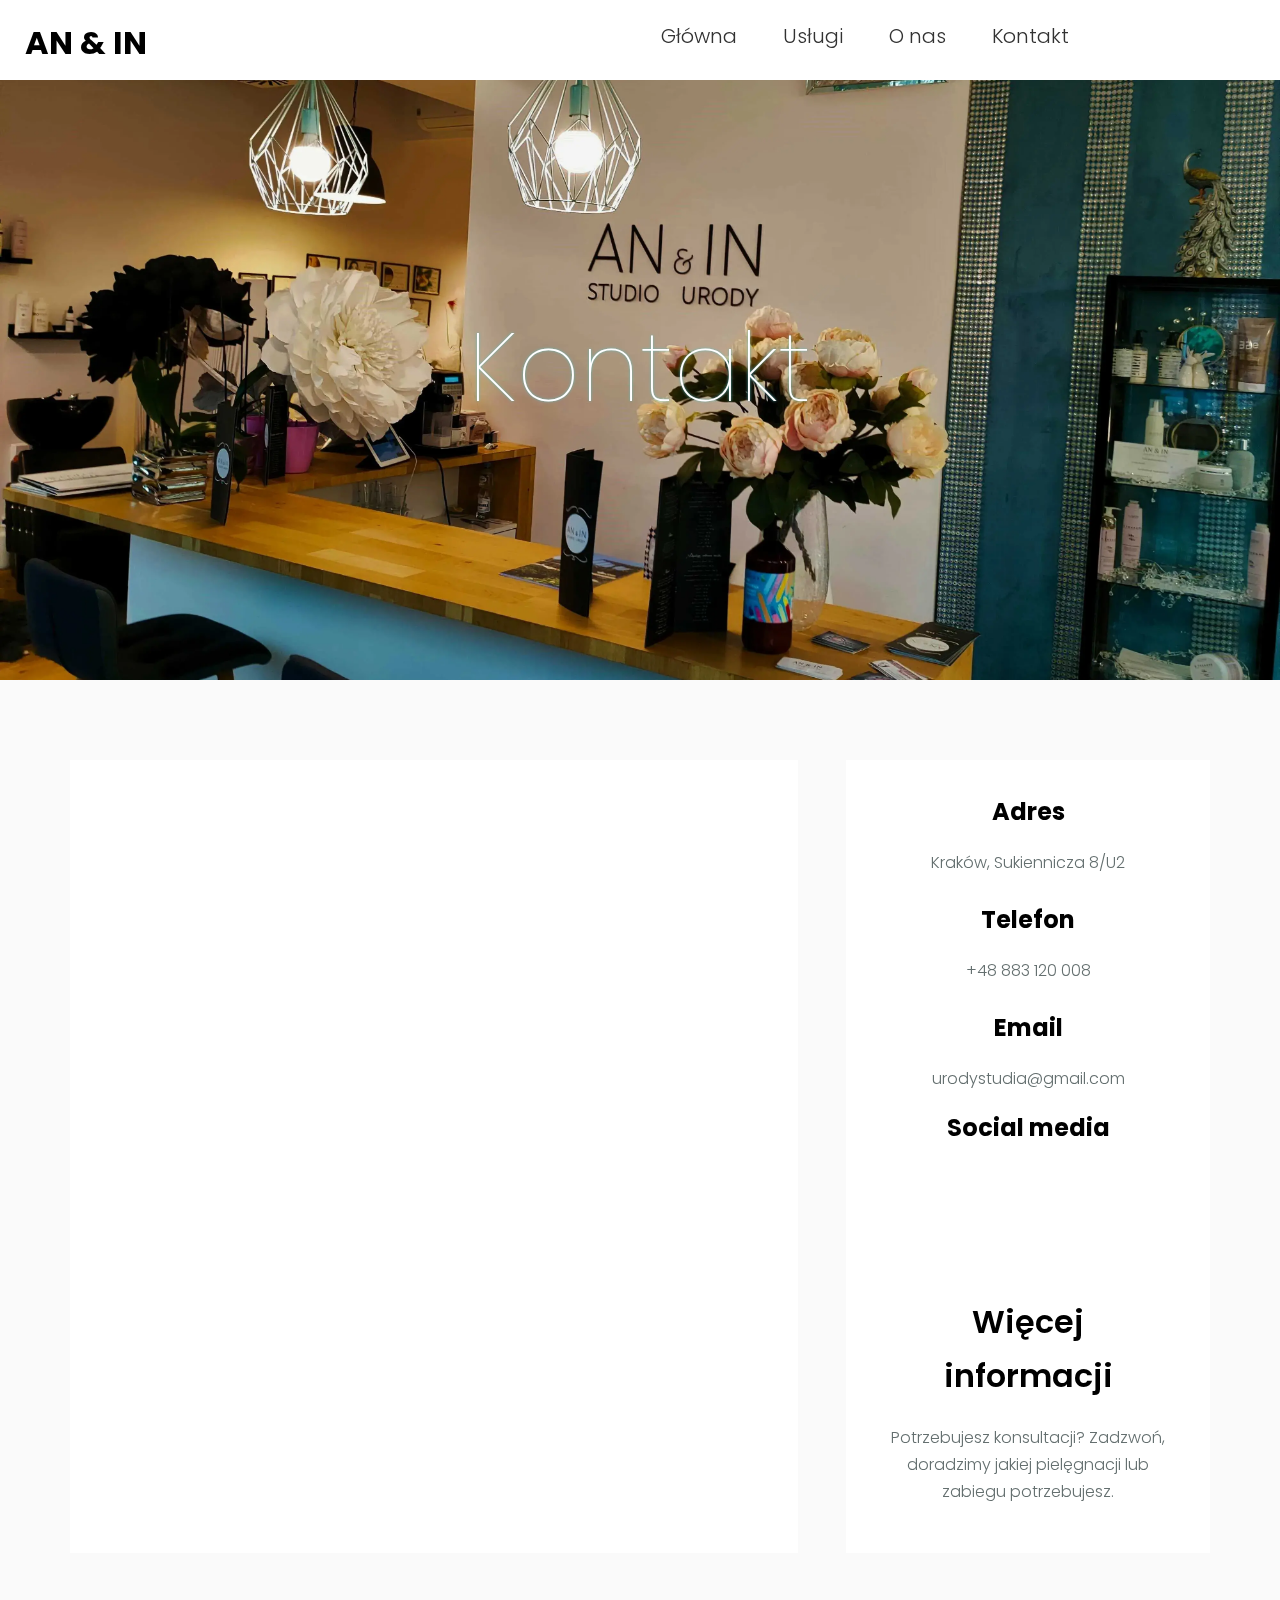
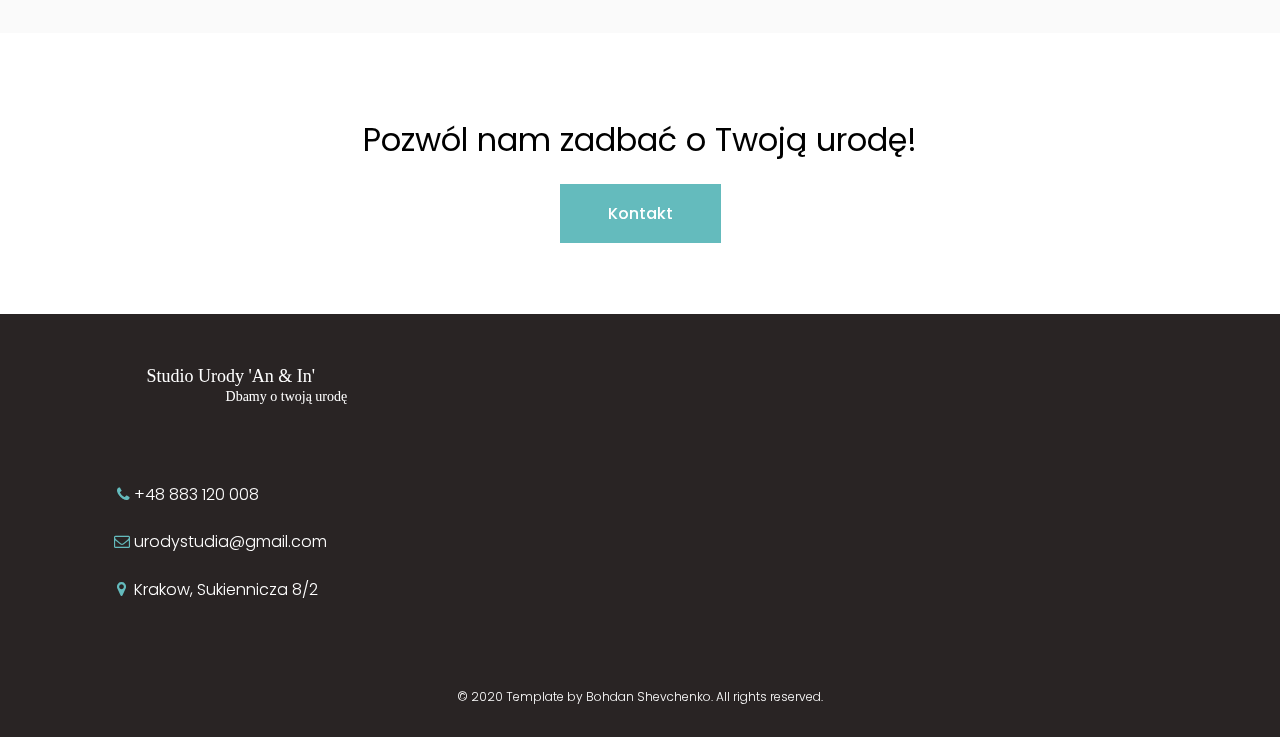
<file: kontakt.html>
<!DOCTYPE html>
<html dir="ltr" lang="pl">

<head>
    <meta charset="utf-8">
    <link rel="preconnect" href="https://fonts.gstatic.com">
    <link rel="icon" href="./favicon.ico" type="image/x-icon">
    <meta content="width=device-width, initial-scale=1" name="viewport">
    <meta name="description"
          content="Studio Urody An & In Wykonujemy: masaż, depilację, zabiegi kosmetologiczne, manicure & pedicure, koloryzację włosów, hennę, regulację brwi i zagęszczanie rzęs, tatuaże i makijaż permanentny!">
    <link href="https://fonts.googleapis.com/css2?family=Poppins:wght@300;600;700&display=swap" rel="stylesheet">
    <link href="css/normalize.css" rel="stylesheet">
    <link href="css/slick.css" rel="stylesheet">
    <link href="css/fonts.css" rel="stylesheet">
    <link href="css/style.css" rel="stylesheet">
    <link href="css/media.css" rel="stylesheet">
    <title>Studio Urody An & In, Strona kontakt</title>
    <!-- добавить картинку -->
</head>

<body>
<h1>Studio Urody dla całej rodziny </h1>
<header class="header _anim-items _anim-no-hide">
    <div class="header__top">

        <!--   Начало NavBar    -->
        <div class="header__content">
            <div class="container header__container">
                <div class="header__content-inner">

                    <div>
                        <h4 class="header__logo">AN & IN</h4>
                    </div>

                    <nav class="menu">
                        <div class="header__btn__menu">
                            <span class="icon-bars"></span>
                        </div>
                        <ul class="header__menu">
                            <li><a href="index.html">Główna</a></li>
                            <li><a href="services.html">Usługi</a></li>
                            <li><a href="about.html">O nas</a></li>
                            <li><a href="kontakt.html">Kontakt</a></li>
                        </ul>

                    </nav>

                    <!--<div>
                        <ul>
                            <li><a href="#"></a></li>
                            <li><a href="#"></a></li>
                        </ul>
                    </div>-->
                </div>
            </div>
        </div>
    </div>
</header>
<nav class="pages__slider parallax-window" data-image-src="./img/hero_bg_23.webp"
     data-parallax="scroll">
    <div class="pages__slider__item" id="slider__inner">
        <div class="pages__slider__item-content">
            <div class="pages__slider__title _anim-items _anim-no-hide">
                Kontakt
            </div>
        </div>
    </div>

</nav>
<section class="kontakt">
    <div class="container">
        <div class="kontakt__wrapper">

            <div class="kontakt__map">
                <iframe  class="big__map" src="https://www.google.com/maps/embed?pb=!1m18!1m12!1m3!1d2561.875250592258!2d19.936098451717616!3d50.05116817932122!2m3!1f0!2f0!3f0!3m2!1i1024!2i768!4f13.1!3m3!1m2!1s0x47165bd9036c2793%3A0x9329a8727f040c6c!2sStudio%20Urody%20%22An%20%26%20In%22!5e0!3m2!1spl!2spl!4v1600372716370!5m2!1spl!2spl"
                        width="635" height="669" style="border:0;" allowfullscreen="" aria-hidden="false"
                        tabindex="0"></iframe>
            </div>


            <div class="kontakt__information">
                <div class="kontakt__adress">
                    <p class="kontakt__main">Adres</p>
                    <p class="mb-4"> Kraków, Sukiennicza 8/U2</p>
                    <p class="kontakt__main">Telefon</p>
                    <p class="mb-4">+48 883 120 008</p>
                    <p class="kontakt__main">Email</p>
                    <p>urodystudia@gmail.com</p>
                    <p class="kontakt__main">Social media</p>
                    <p><div class="social _anim-items _anim-no-hide">
                    <div class="facebookKontakt">
                        <a href="https://www.facebook.com/AnInStudioUrody"><img alt="facebook link" src="./img/facebook.svg"></a>
                    </div>
                    <div class="instagramKontakt">
                        <a href="https://www.instagram.com/studio_urody_an_in/"><img alt="instagram link" src="./img/instagram.svg"></a>
                    </div>
                </div></p>

                </div>
                <div class="kontakt__short__inform">
                    <h3>Więcej informacji</h3>
                    <p>Potrzebujesz konsultacji? Zadzwoń, doradzimy jakiej pielęgnacji lub zabiegu potrzebujesz.</p>
                </div>
            </div>
        </div>
    </div>
</section>
<section class="salon__tour">
    <div class="container">
        <div class="salon__tour__wrapper">
            <h2 class="salon__tour__H2">Pozwól nam zadbać o Twoją urodę!</h2>
            <p>
                <a class="salon__tour__a" href="kontakt.html">Kontakt</a>
            </p>
        </div>
    </div>
</section>

<footer class="footer">
    <div class="footer__content">
        <div class="footer__info">
            <div class="container">
                <div class="footer__title">
                    Studio Urody 'An & In'
                </div>
                <div class="footer__text">
                    Dbamy o twoją urodę
                </div>
                <div class="footer__num">
                    <a class="footer__number" href="tel:+48730788035">+48 883 120 008</a>
                </div>
                <div class="footer__email">
                    <a class="footer__mail" href="#">urodystudia@gmail.com</a>
                </div>
                <div class="footer__adres">
                    Krakow, Sukiennicza 8/2
                </div>
            </div>
        </div>
        <div class="footer__map">
            <iframe allowfullscreen=""
                    aria-hidden="false" class="map"
                    src="https://www.google.com/maps/embed?pb=!1m18!1m12!1m3!1d2561.875250592258!2d19.936098451717616!3d50.05116817932122!2m3!1f0!2f0!3f0!3m2!1i1024!2i768!4f13.1!3m3!1m2!1s0x47165bd9036c2793%3A0x9329a8727f040c6c!2sStudio%20Urody%20%22An%20%26%20In%22!5e0!3m2!1spl!2spl!4v1600372716370!5m2!1spl!2spl"
                    style="border:0;"
                    tabindex="0"></iframe>
        </div>
    </div>
    <div class="footer__copyr">
        <div class="container">
            <p class="copyr">© 2020 Template by <a href="https://www.linkedin.com/in/bohdan-shevchenko-748b371b4/" title="web developer">Bohdan Shevchenko</a>. All rights reserved.</p>
        </div>
    </div>
</footer>
<script src="https://ajax.googleapis.com/ajax/libs/jquery/3.5.1/jquery.min.js"></script>
<script src="js/slick.min.js"></script>
<script src="js/main.js"></script>
<script src="js/wow.min.js"></script>
<script src="js/parallax.min.js"></script>


</body>
</file>
<file: css/fonts.css>
@font-face {
  font-family: 'icomoon';
  src:  url('../fonts/icomoon.eot?qsqmpv');
  src:  url('../fonts/icomoon.eot?qsqmpv#iefix') format('embedded-opentype'),
    url('../fonts/icomoon.ttf?qsqmpv') format('truetype'),
    url('../fonts/icomoon.woff?qsqmpv') format('woff'),
    url('../fonts/icomoon.svg?qsqmpv#icomoon') format('svg');
  font-weight: normal;
  font-style: normal;
  font-display: block;
}

[class^="icon-"], [class*=" icon-"] {
  /* use !important to prevent issues with browser extensions that change fonts */
  font-family: 'icomoon' !important;
  speak: never;
  font-style: normal;
  font-weight: normal;
  font-variant: normal;
  text-transform: none;
  line-height: 1;

  /* Better Font Rendering =========== */
  -webkit-font-smoothing: antialiased;
  -moz-osx-font-smoothing: grayscale;
}

.icon-envelope-o:before {
  content: "\f003";
}
.icon-check:before {
  content: "\f00c";
}
.icon-map-marker:before {
  content: "\f041";
}
.icon-phone:before {
  content: "\f095";
}
.icon-briefcase:before {
  content: "\f0b1";
}
.icon-bars:before {
  content: "\f0c9";
}
.icon-navicon:before {
  content: "\f0c9";
}
.icon-reorder:before {
  content: "\f0c9";
}
.icon-angle-left:before {
  content: "\f104";
}
.icon-angle-right:before {
  content: "\f105";
}
.icon-quote-right:before {
  content: "\f10e";
}
</file>
<file: css/style.css>
* {
  -webkit-box-sizing: border-box;
  box-sizing: border-box;
  text-decoration: none;
  outline: none;
}
html {
  height: 100%;
}
a {
  display: inline-block;
  color: #fff;
}
@keyframes jump {
  0% {}
  50%{
    border-bottom: #64bbbd 1px solid;
  }
  100% {
    border-bottom: #64bbbd 1px solid;
  }
}
a:focus,
button:focus{
  animation: jump 1s linear;
}
body {
  font-family: 'Poppins', sans-serif;
  overflow-x: hidden;
  line-height: 1.7;
  color: #646f6f;
  font-weight: 300;
  font-size: 1rem;
  background-color: white !important;
}
h1 {
  display: none;
}
p {
  margin-top: 0;
  margin-bottom: 1rem;
}
ul,
li {
  list-style: none;
  margin: 0;
  padding: 0;
}
h4 {
  color: #000000;
  cursor: default;
  font-size: 2rem;
  padding: 0.625rem;
  margin: 0.625rem;
  text-align: center;
  font-family: 'Poppins', sans-serif;
  font-weight: 700;
}
h2 {
  font-family: 'Poppins', sans-serif;
  font-size: 2rem;
  margin: 1.5rem 0;
  font-weight: 600;
}
h3 {
  color: #000000;
  cursor: default;
  font-size: 2rem;
  padding: 0.625rem;
  margin: 0.625rem;
  text-align: center;
  font-family: 'Poppins', sans-serif;
  font-weight: 600;
}
.header {
  -webkit-transform: translate(0, -80%);
  -ms-transform: translate(0, -80%);
  transform: translate(0, -80%);
  opacity: 0.5;
  -webkit-transition: all 1s ease 0s;
  -o-transition: all 1s ease 0s;
  transition: all 1s ease 0s;
  height: 5rem;
}
.header._active {
  -webkit-transform: translate(0, 0);
  -ms-transform: translate(0, 0);
  transform: translate(0, 0);
  opacity: 1;
}
.header__logo {
  padding: 0;
}
section {
  padding: 5rem 0 !important;
}
.header__contacts-inner::after {
  content: "";
  clear: both;
  display: block;
}
.container {
  max-width: 73.125rem;
  margin: 0 auto;
  padding: 0 0.9375rem;
}
.container.header__container {
  max-width: 100rem;
  margin: 0 auto;
  padding: 0 0.9375rem;
}
.header__content {
  padding: 0.375rem 0;
}
.header__content-inner {
  display: -webkit-box;
  display: -ms-flexbox;
  display: flex;
  -webkit-box-pack: justify;
  -ms-flex-pack: justify;
  justify-content: space-between;
}
.menu {
  padding-right: 11.25rem;
}
.menu li {
  display: inline;
}
.menu a {
  font-size: 1.25rem;
  color: #323232;
  line-height: 2.25rem;
  font-family: 'Poppins', sans-serif;
  padding: 0.75rem 1rem 0;
  -webkit-transition: all .3s;
  -o-transition: all .3s;
  transition: all .3s;
}
.menu a:hover {
  color: #64bbbd;
}
.menu li + li {
  padding-left: 0.625rem;
}
.header__btn__menu {
  display: none;
}
.slider {
  width: 100vw;
  height: calc(100vh - 5rem);
}
.slider__item {
  height: calc(100vh - 5rem);
}
.slider__item-content {
  text-align: center;
  padding-top: 10%;
  max-width: 46rem;
  margin: 0 auto;
}
.slider__title {
  font-size: 2.25rem;
  line-height: 2.25rem;
  color: #fff;
  font-weight: 300;
  letter-spacing: 0.0625rem;
  margin-bottom: 1.375rem;
  font-family: 'Poppins', sans-serif;
  -webkit-transition: all 1s ease 0s;
  -o-transition: all 1s ease 0s;
  transition: all 1s ease 0s;
  -webkit-transform: translate(0, 4rem);
  -ms-transform: translate(0, 4rem);
  transform: translate(0, 4rem);
  opacity: 0;
  text-shadow: 0 0 3px rgb(100, 187, 189);
}
.slider__title._active {
  opacity: 1;
  -webkit-transform: translate(0, 0);
  -ms-transform: translate(0, 0);
  transform: translate(0, 0);
}
.slider__text {
  font-size: 6rem;
  line-height: 5.625rem;
  color: #fff;
  font-family: 'Poppins', sans-serif;
  margin-bottom: 3.125rem;
  -webkit-transition: all 1.5s ease 0.5s;
  -o-transition: all 1.5s ease 0.5s;
  transition: all 1.5s ease 0.5s;
  -webkit-transform: translate(0, 30%);
  -ms-transform: translate(0, 30%);
  transform: translate(0, 30%);
  opacity: 0;
  text-shadow: 0 0 3px rgb(100, 187, 189);
}
.slider__text._active {
  opacity: 1;
  -webkit-transform: translate(0, 0);
  -ms-transform: translate(0, 0);
  transform: translate(0, 0);
}
.default__btn {
  font-size: 1.5rem;
  color: #373636;
  line-height: 1.3rem;
  padding: 0.5rem 1.875rem 0.5rem 1.5rem;
  font-weight: 500;
  border-bottom: #64bbbd 0.0625rem solid;
}
.slider__inner {
  position: relative;
}
.slick-dots {
  display: -webkit-box;
  display: -ms-flexbox;
  display: flex;
  -webkit-box-pack: center;
  -ms-flex-pack: center;
  justify-content: center;
  padding-right: 1.25rem;
}
.slick-dots li {
  display: inline-block;
  padding: 0.625rem;
  content: "1";
}
.slick-dots li button {
  font-size: 0;
  line-height: 0;
  display: block;
  width: 1.25rem;
  height: 1.25rem;
  padding: 0.3125rem;
  cursor: pointer;
  color: transparent;
  border: 0;
  outline: none;
  background: transparent;
}
.slick-dots li button:before {
  font-size: 3rem;
  line-height: 1.25rem;
  content: '•';
  opacity: .25;
  color: black;
}
.slick-dots li.slick-active button:before {
  opacity: .75;
}
.about__top {
  height: 33.125rem;
  opacity: 0;
  -webkit-transition: all 1s ease 0s;
  -o-transition: all 1s ease 0s;
  transition: all 1s ease 0s;
}
.about__top._active {
  opacity: 1;
}
.about__top__wrapper {
  display: -webkit-box;
  display: -ms-flexbox;
  display: flex;
  -ms-flex-pack: distribute;
  justify-content: space-around;
  line-height: 1;
}
span em {
  font-size: 20rem;
}
.p {
  margin-top: 0;
  margin-bottom: 1.5rem;
  font-size: 1rem;
  line-height: 1.7;
}
.bold {
  font-weight: 700;
}
.about__top__text__wrapper,
.about__top__img__wrapper,
.about__top__information__wrapper {
  width: 21.875rem;
  height: 23.125rem;
  padding: 0 0.9375rem;
  text-align: center;
  color: #4d4d4d;
  margin: 0;
}
.about__top__text__wrapper h3 {
  padding-top: 0;
  margin-top: 0;
}
.about__top__text {
  font-size: 1rem;
  line-height: 1.875rem;
  font-weight: 300;
  text-align: justify;
}
.about__top__img {
  width: 21.875rem;
  height: 23.125rem;
  background-repeat: no-repeat;
  background-size: cover;
  -webkit-transition: all 1s ease;
  -o-transition: all 1s ease;
  transition: all 1s ease;
}
.about__top__img:hover {
  -webkit-filter: brightness(80%);
  filter: brightness(80%);
}
.about__top__title {
  line-height: 1;
  font-size: 3.25rem;
  font-family: 'Poppins', sans-serif;
  font-weight: 300;
  color: #000000;
}
.about__top__title.green {
  font-size: 2.6rem;
}
.about__top__information__wrapper {
  padding: 2.5rem;
  border: #64bbbd 0.0625rem solid;
}
.green {
  color: #64bbbd;
  font-weight: 600;
}
.about__H2 {
  font-size: 2rem;
  color: #64bbbd;
  font-family: 'Poppins', sans-serif;
  font-weight: 600;
  margin-top: 0;
  margin-bottom: 3rem
}
.services {
  padding: 3.125rem 0 1.875rem;
}
.services__top {
  display: -webkit-box;
  display: -ms-flexbox;
  display: flex;
  -webkit-box-pack: justify;
  -ms-flex-pack: justify;
  justify-content: space-between;
  margin-bottom: 3.75rem;
}
.services__title-box {
  position: relative;
  margin: 0 auto;
  padding: 0 0.9375rem;
}
.services__title-box::before {
  position: absolute;
  width: 18.75rem;
  height: 0.0009375rem;
  background-color: #64bbbd;
  left: 0;
  top: 2.8125rem;
  content: "";
}
.services__title {
  font-size: 4rem;
  font-family: 'Poppins', sans-serif;
  font-weight: 600;
  color: #64bbbd;
  margin-bottom: 0.625rem;
  -webkit-transform: translate(70%, 0);
  -ms-transform: translate(70%, 0);
  transform: translate(70%, 0);
  opacity: 0;
  -webkit-transition: all 1s ease 0s;
  -o-transition: all 1s ease 0s;
  transition: all 1s ease 0s;
}
.services__title._active {
  -webkit-transform: translate(0, 0);
  -ms-transform: translate(0, 0);
  transform: translate(0, 0);
  opacity: 1;
}
.services__btn a {
  border: 0.0625rem solid #e6e6e6;
  line-height: 1.5rem;
  padding: 0.3125rem 0.3125rem;
  letter-spacing: 0.015625rem;
  color: #363636;
}
.services__slider__item {
  background-color: #F9F3C5;
}
.services__items .slick-btn {
  margin: 0 -4.5em;
}
.services__items {
  -webkit-transition: all 1s ease 0s;
  -o-transition: all 1s ease 0s;
  transition: all 1s ease 0s;
  opacity: 0;
  -webkit-transform: translate(0, 10%);
  -ms-transform: translate(0, 10%);
  transform: translate(0, 10%);
}
.services__items._active {
  opacity: 1;
  -webkit-transform: translate(0, 0);
  -ms-transform: translate(0, 0);
  transform: translate(0, 0);
}
.services__item_1,
.services__item_2,
.services__item_3,
.services__item {
  max-width: 22.5rem;
  min-height: 23.4375rem;
  text-align: center;
  -webkit-column-break-inside: avoid;
  break-inside: avoid;
  padding: 3rem;
  margin: 0 !important;
  background-color: #f9f9f9;
  -webkit-box-align: center;
  -ms-flex-align: center;
  align-items: center;
  position: relative;
  min-width: 320px;
}
.about__img {
  margin: 0 auto !important;
  width: 50px;
  height: 50px;
}
.services__item-btn {
  padding-top: 2rem;
  position: absolute;
  bottom: 20px;
  left: 23%;
}
.services__item-title {
  font-family: 'Poppins', sans-serif;
  color: #212020;
  font-size: 1.5rem;
  line-height: 1.2;
  font-weight: 600;
  margin: 1rem 0;
}
.services__item-text {
  line-height: 1.7;
  color: #4d4d4d;
  font-weight: 300;
  font-size: 1rem;
}
.about {
  background-repeat: no-repeat;
  background-size: cover;
  background-position: top;
  min-height: 37.5rem;
  padding: 1.5625rem 0 2.8125rem;
  position: relative;
}
.about__title {
  text-align: center;
  font-size: 4.5rem;
  line-height: 1.2;
  color: #ffffff;
  z-index: 1000;
  font-weight: 500;
  letter-spacing: 0.0625rem;
  margin-bottom: 1.25rem;
  font-family: 'Poppins', sans-serif;
  margin-top: 1.25rem;
  -webkit-transform: translate(0, 90%);
  -ms-transform: translate(0, 90%);
  transform: translate(0, 90%);
  opacity: 0;
  -webkit-transition: all 1s ease 0s;
  -o-transition: all 1s ease 0s;
  transition: all 1s ease 0s;
}
.about__title._active {
  -webkit-transform: translate(0, 0);
  -ms-transform: translate(0, 0);
  transform: translate(0, 0);
  opacity: 1;
}
.review {
  height: 54.5625rem;
  background-color: #faf8f8;
}
.review__inner {
  display: -webkit-box;
  display: -ms-flexbox;
  display: flex;
}
.review__img {
  width: 41.5625rem;
  height: 41.5625rem;
}
.review__img__wrapper {
  opacity: 0;
  -webkit-transition: all 1s ease 0s;
  -o-transition: all 1s ease 0s;
  transition: all 1s ease 0s;
}
.review__img__wrapper._active {
  opacity: 1;
}
.review__text {
  position: absolute;
  width: 35.625rem;
  height: 29.375rem;
  background-color: white;
  -ms-grid-row-align: center;
  align-self: center;
  padding: 2rem;
  right: 0;
  left: 50%;
  opacity: 0;
  -webkit-transition: all 1s ease 0s;
  -o-transition: all 1s ease 0s;
  transition: all 1s ease 0s;
}
.review__text._active {
  opacity: 1;
}
.review__H1 {
  font-family: 'Poppins', sans-serif;
  font-size: 4rem;
  line-height: 1;
  font-weight: 300;
  position: relative;
  margin-bottom: 2rem;
}
.review__H1::before {
  position: absolute;
  width: 18.75rem;
  height: 0.0625rem;
  background-color: #64bbbd;
  left: 0;
  bottom: 0;
  content: "";
}
.review__text__p {
  font-size: 1.25rem;
  font-weight: 300;
  line-height: 1.7;
}
.footer__copyr {
  background-color: #292424;
  padding: 1.125rem;
}
.copyr {
  padding: 0.625rem 0;
  text-align: center;
  color: #FFFFFF;
  font-family: 'Poppins', sans-serif;
  font-size: 0.75rem;
  line-height: 1.5rem;
  margin: 0 0;
}
.footer__content {
  display: -webkit-box;
  display: -ms-flexbox;
  display: flex;
  -ms-flex-pack: distribute;
  justify-content: space-around;
  color: #fff;
  background-color: #292424;
}
.footer__info {
  right: auto;
  left: 0;
}
.footer__num {
  padding: 4.6875rem 1.25rem 0.625rem;
  position: relative;
}
.footer__number {
  color: #fff;
}
.footer__mail {
  color: #fff;
}
.footer__num::before {
  font-family: icomoon;
  content: "\f095";
  position: absolute;
  left: 0.1875rem;
  color: #64bbbd;
}
.footer__email {
  padding: 0.625rem 1.25rem;
  position: relative;
}
.footer__email::before {
  font-family: icomoon;
  content: "\f003";
  position: absolute;
  left: 0;
  color: #64bbbd;
}
.footer__adres {
  padding: 0.625rem 1.25rem 2.8125rem;
  position: relative;
}
.footer__adres::before {
  font-family: icomoon;
  content: "\f041";
  position: absolute;
  left: 0.1875rem;
  color: #64bbbd;
}
.map {
  width: 38.75rem;
  height: 15.625rem;
  margin: 2.5rem 0 2.8125rem;
}
.footer__btn {
  padding: 1.5625rem 0 1.5625rem;
}
.footer__title {
  text-align: center;
  padding: 3.125rem 0 0;
  font-family: "sans-serif";
  font-size: 1.125rem;
  line-height: 1.5rem;
}
.footer__text {
  font-size: 0.875rem;
  font-family: "sans-serif";
  line-height: 1.125rem;
  text-align: right;
}
.dialog {
  display: none;
  width: 45rem;
}
.dialogInner li {
  display: -webkit-box;
  display: -ms-flexbox;
  display: flex;
  -webkit-box-pack: justify;
  -ms-flex-pack: justify;
  justify-content: space-between;
  margin: 1rem 0;
  font-size: 1.1rem;
  position: relative;
}

.displayNone {
  display: none;
}
.pages__slider__title {
  font-size: 6rem;
  line-height: 6rem;
  color: #fff;
  font-weight: 100;
  letter-spacing: 0.0625rem;
  margin-bottom: 1.375rem;
  font-family: 'Poppins', sans-serif;
  -webkit-transition: all 1s ease 0s;
  -o-transition: all 1s ease 0s;
  transition: all 1s ease 0s;
  -webkit-transform: translate(0, 4rem);
  -ms-transform: translate(0, 4rem);
  transform: translate(0, 4rem);
  opacity: 0;
  text-shadow: 0 0 3px rgb(100, 187, 189);
}
.pages__slider__title._active {
  opacity: 1;
  -webkit-transform: translate(0, 0);
  -ms-transform: translate(0, 0);
  transform: translate(0, 0);
}
.pages__slider {
  height: 37.5rem;
}
.pages__slider__item-content {
  text-align: center;
  padding-top: 15rem;
  max-width: 41.5625rem;
  margin: 0 auto;
}
/* masters */
.master {
  background-color: #ccc;
}
.masters__wrapper {
  display: -ms-grid;
  display: grid;
  grid-template-columns: repeat(3, 1fr);
  margin-right: -0.9375rem;
  margin-left: -0.9375rem;
  opacity: 0;
  -webkit-transition: all 1s ease 0s;
  -o-transition: all 1s ease 0s;
  transition: all 1s ease 0s;
}
.masters__wrapper._active {
  opacity: 1;
}
.person__img {
  width: 9rem;
  height: 9rem;
  border-radius: 50%;
}
.masters__title__text,
.masters__title {
  text-align: center;
  font-size: 4rem;
  font-family: 'Poppins', sans-serif;
  color: black;
  font-weight: 300;
  line-height: 1.2;
  margin-top: 0;
  margin-bottom: 3rem;
}
.masters__title {
  opacity: 0;
  -webkit-transition: all 1s ease 0s;
  -o-transition: all 1s ease 0s;
  transition: all 1s ease 0s;
  -webkit-transform: translate(20%, 0);
  -ms-transform: translate(20%, 0);
  transform: translate(20%, 0);
}
.masters__title._active {
  opacity: 1;
  -webkit-transform: translate(0, 0);
  -ms-transform: translate(0, 0);
  transform: translate(0, 0);
}
.masters__title__text::before {
  position: absolute;
  width: 18rem;
  height: 0.0625rem;
  background-color: #64bbbd;
  margin-top: 5rem;
  -ms-grid-row-align: center;
  align-self: center;
  content: "";
}
.masters__item {
  text-align: center;
  position: relative;
  width: 100%;
  min-height: 0.0625rem;
  padding-right: 0.9375rem;
  padding-left: 0.9375rem;
}
.masters__text__p {
  padding: 0 1rem 2rem;
}
.salon__tour {
  height: 17.5625rem;
}
.salon__tour__wrapper {
  text-align: center;
}
.salon__tour__a {
  padding: 1rem 3rem;
  background-color: #64bbbd;
  font-weight: 500;
  color: #ffffff;
}
.salon__tour__H2 {
  color: #000000;
  font-weight: 400;
  margin: 0;
  padding-bottom: 1rem;
}
.kontakt {
  height: 100%;
  background: #fafafa;
}
.kontakt__map {
  background-color: #fff;
  display: -webkit-box;
  display: -ms-flexbox;
  display: flex;
  -webkit-box-pack: center;
  -ms-flex-pack: center;
  justify-content: center;
  padding: 2rem;
}
.kontakt__main {
  font-family: 'Poppins', sans-serif;
  font-size: 1.5rem;
  font-weight: bold;
  color: #000;
}
/* change in media */
.kontakt__wrapper {
  display: -ms-grid;
  display: grid;
  -ms-grid-columns: 2fr 3rem 1fr;
  grid-template-columns: 2fr 1fr;
  -webkit-column-gap: 3rem;
  -moz-column-gap: 3rem;
  column-gap: 3rem;
}
.kontakt__information {
  text-align: center;
  padding: 2rem;
  background-color: #FFF;
}
.mb-4 {
  margin-bottom: 1.5rem;
}
.services__items__serv {
  -webkit-transition: all 1s ease 0s;
  -o-transition: all 1s ease 0s;
  transition: all 1s ease 0s;
  opacity: 0;
  -webkit-transform: translate(0, 10%);
  -ms-transform: translate(0, 10%);
  transform: translate(0, 10%);
  display: -ms-grid;
  display: grid;
  -ms-grid-columns: 1fr 1rem 1fr 1rem 1fr;
  grid-template-columns: 1fr 1fr 1fr;
  row-gap: 1rem;
  -webkit-column-gap: 1rem;
  -moz-column-gap: 1rem;
  column-gap: 1rem;
}
.services__items__serv._active {
  opacity: 1;
  -webkit-transform: translate(0, 0);
  -ms-transform: translate(0, 0);
  transform: translate(0, 0);
}
/*1*/
button {
  position: relative;
  display: inline-block;
  cursor: pointer;
  outline: none;
  border: 0;
  vertical-align: middle;
  text-decoration: none;
  background: transparent;
  padding: 0;
  font-size: inherit;
  font-family: inherit;
}
button.learn-more {
  width: 12rem;
  height: auto;
}
button.learn-more .circle {
  -webkit-transition: all 0.45s cubic-bezier(0.65, 0, 0.076, 1);
  -o-transition: all 0.45s cubic-bezier(0.65, 0, 0.076, 1);
  transition: all 0.45s cubic-bezier(0.65, 0, 0.076, 1);
  position: relative;
  display: block;
  margin: 0;
  width: 3rem;
  height: 3rem;
  background: #282936;
  border-radius: 1.625rem;
}
button.learn-more .circle .icon {
  -webkit-transition: all 0.45s cubic-bezier(0.65, 0, 0.076, 1);
  -o-transition: all 0.45s cubic-bezier(0.65, 0, 0.076, 1);
  transition: all 0.45s cubic-bezier(0.65, 0, 0.076, 1);
  position: absolute;
  top: 0;
  bottom: 0;
  margin: auto;
  background: #fff;
}
button.learn-more .circle .icon.arrow {
  -webkit-transition: all 0.45s cubic-bezier(0.65, 0, 0.076, 1);
  -o-transition: all 0.45s cubic-bezier(0.65, 0, 0.076, 1);
  transition: all 0.45s cubic-bezier(0.65, 0, 0.076, 1);
  left: 0.625rem;
  width: 1.125rem;
  height: 0.125rem;
  background: none;
}
button.learn-more .circle .icon.arrow::before {
  position: absolute;
  content: '';
  top: -0.25rem;
  right: 0.0625rem;
  width: 0.625rem;
  height: 0.625rem;
  border-top: 0.125rem solid #fff;
  border-right: 0.125rem solid #fff;
  -webkit-transform: rotate(45deg);
  -ms-transform: rotate(45deg);
  transform: rotate(45deg);
}
button.learn-more .button-text {
  -webkit-transition: all 0.45s cubic-bezier(0.65, 0, 0.076, 1);
  -o-transition: all 0.45s cubic-bezier(0.65, 0, 0.076, 1);
  transition: all 0.45s cubic-bezier(0.65, 0, 0.076, 1);
  position: absolute;
  top: 0;
  left: 0;
  right: 0;
  bottom: 0;
  padding: 0.75rem 0;
  margin: 0 0 0 0.5rem;
  color: #282936;
  font-weight: 700;
  line-height: 1.6;
  text-align: center;
  text-transform: uppercase;
}
button:hover .circle {
  width: 100%;
}
button:hover .circle .icon.arrow {
  background: #fff;
  -webkit-transform: translate(1rem, 0);
  -ms-transform: translate(1rem, 0);
  transform: translate(1rem, 0);
}
button:hover .button-text {
  color: #fff;
}
.social {
  display: -webkit-box;
  display: -ms-flexbox;
  display: flex;
  -webkit-box-align: center;
  -ms-flex-align: center;
  align-items: center;
  -webkit-box-pack: center;
  -ms-flex-pack: center;
  justify-content: center;
}
.facebook img,
.instagram img {
  max-width: 6rem;
  margin: 2rem;
  cursor: pointer;
  -webkit-transition: 1s all ease;
  -o-transition: 1s all ease;
  transition: 1s all ease;
}
.facebook img:hover,
.instagram img:hover {
  -webkit-transform: scale(1.2);
  -ms-transform: scale(1.2);
  transform: scale(1.2);
}
.social {
  -webkit-transition: 1s all ease;
  -o-transition: 1s all ease;
  transition: 1s all ease;
  opacity: 0;
}
.social._active {
  opacity: 1;
}
.facebookKontakt img,
.instagramKontakt img {
  max-width: 4rem;
  margin: 1rem;
  cursor: pointer;
  -webkit-transition: 1s all ease;
  -o-transition: 1s all ease;
  transition: 1s all ease;
}
.facebookKontakt img:hover,
.instagramKontakt img:hover {
  -webkit-transform: scale(1.1);
  -ms-transform: scale(1.1);
  transform: scale(1.1);
}
.slick-slide div {
  display: -webkit-box;
  display: -ms-flexbox;
  display: flex;
  -webkit-box-pack: center;
  -ms-flex-pack: center;
  justify-content: center;
}
.slider__item__1 div,
.slider__item__2 div,
.slider__item__3 div {
  display: block;
}
</file>
<file: css/media.css>
@media only screen and (max-width: 1440px) {
    .slider__item-content {
        padding-top: 30%;
    }
}

/* Large Devices, Wide Screens */
@media only screen and (max-width: 1200px) {
    .about__top__img {
        width: 20rem;
        height: 21rem;
    }

    .review__text {
        width: auto;
        height: auto;
    }
}

@media only screen and (max-width: 1200px) {
    .kontakt__wrapper {
        -ms-grid-columns: 1fr;
        grid-template-columns: 1fr;
    }

    .kontakt {
        height: auto;
    }

    .kontakt__short__inform {
        max-width: 20rem;
        margin: auto;
    }

    .about__top__img__wrapper {
        display: none;
    }

}

@media only screen and (max-width: 1024px) {
    .review__text {
        opacity: 0;
        -webkit-transform: translate(0, 10%);
        -ms-transform: translate(0, 10%);
        transform: translate(0, 10%);
    }

    .review__text._active {
        opacity: 1;
        -webkit-transform: translate(0, 0);
        -ms-transform: translate(0, 0);
        transform: translate(0, 0);
    }

    button .circle {
        width: 100% !important;
    }

    button .circle .icon.arrow {
        background: #FFFFFF !important;
        -webkit-transform: translate(1rem, 0) !important;
        -ms-transform: translate(1rem, 0) !important;
        transform: translate(1rem, 0) !important;
    }

    button .button-text {
        color: #fff !important;
    }
}

/* Medium Devices, Desktops */
@media only screen and (max-width: 992px) {
    .footer__content {
        display: block;
    }

    .footer__text {
        text-align: center;
    }

    .footer__map {
        padding: 0 0.9375rem;
        display: -webkit-box;
        display: -ms-flexbox;
        display: flex;
        -webkit-box-pack: center;
        -ms-flex-pack: center;
        justify-content: center;
    }

    .footer__num::before,
    .footer__adres::before,
    .footer__email::before {
        padding-left: 3.5rem;
    }

    .footer__num,
    .footer__adres,
    .footer__email {
        padding-left: 5rem;
    }

    .review__inner {
        display: block;
    }

    .review {
        height: 75rem;
    }

    .review__img__wrapper {
        display: -webkit-box;
        display: -ms-flexbox;
        display: flex;
        -webkit-box-pack: center;
        -ms-flex-pack: center;
        justify-content: center;
    }

    .review__text {
        position: inherit;
    }

    .review__H1 {
        height: 5rem;
        position: inherit;
    }

    .review__H1::before {
        display: none;
    }

    .services__items__serv {
        -ms-grid-columns: 1fr 1fr;
        grid-template-columns: 1fr 1fr;
        justify-items: center;
    }
}

@media only screen and (max-width: 820px) {
    .header__logo {
        width: 15rem;
    }

    .icon-bars:before {
        font-size: 1.8rem;
    }

    .menu {
        padding-right: 2rem;
        padding-top: 1.25rem;
    }

    .menu ul {
        display: none;
        position: absolute;
        left: 0;
        right: 0;

        padding-top: 1.2rem;
    }

    .menu li {
        display: block;
        background-color: #fff;
        position: relative;

    }

    .menu a {
        display: block;
        background-color: #fff;
        height: 4rem;
        text-align: center;
        font-size: 1.6rem;
        position: relative;


    }

    .services__title {
        -webkit-transform: translate(0, 6rem);
        -ms-transform: translate(0, 6rem);
        transform: translate(0, 6rem);
    }

    .header__btn__menu {
        display: block;
    }
}

/* Small Devices, Tablets */
@media only screen and (max-width: 768px) {

    .about__top__wrapper {
        display: block;
    }

    .about__top {
        height: 800px;
    }

    .about__top__text__wrapper {
        margin: 0 auto;
        height: auto;
    }

    .about__top__information__wrapper {
        margin: 0 auto;
    }

    .about__top__text {
        font-size: 1rem;
        line-height: 1.5rem;
        font-weight: 400;
        text-align: justify;
    }

    .masters__wrapper {
        grid-template-columns: repeat(2, 1fr);
    }

    .map {
        width: auto;
        height: auto;
    }

}

@media only screen and (max-width: 725px) {
    .big__map {
        width: 29rem;
        height: 25rem;
    }

    @media only screen and (max-width: 665px) {
        .review__img__wrapper {
            width: auto;
            height: auto;
            padding: 1rem;
        }

        .review__img {
            max-width: 33.5rem;
            max-height: 35.5rem;
            width: auto;
        }

        .about__top__title {
            font-size: 3rem;
        }

        .about__top__title.green {
            font-size: 2.3rem;
        }

        .services__items__serv {
            -ms-grid-columns: 1fr;
            grid-template-columns: 1fr;
        }

        .dialogInner li span {
            color: #000000;
            font-size: 14px;
            position: absolute;
            bottom: -15px;
            right: 0;
        }

    }
    @media only screen and (max-width: 545px) {
        .review__img__wrapper,
        .review__img {
            max-width: 30.8rem;
            max-height: 30.8rem;
        }


        .masters__title__text {
            font-size: 3rem;
        }

        .masters__title__text::before {
            width: 12rem;
            margin-top: 4rem;
        }

        .about__slider__title {
            font-size: 6rem;
        }

        .big__map {
            width: 24rem;
            height: 20rem;
        }
    }
    /* Extra Small Devices, Phones */
    @media only screen and (max-width: 480px) {
        .services__title {
            font-size: 3.2rem;
        }

        .review {
            background-color: white;
        }

        .review__H1 {
            font-size: 3.5rem;
        }

        .review__img__wrapper,
        .review__img {
            max-width: 27rem;
            max-height: 27rem;
        }

        .services__item {
            padding: 1rem;
        }

        .services__item {
            max-width: 300rem;
        }

        .about__title {
            font-size: 3.5rem;
        }

        .slider__text {
            font-size: 3rem;
        }

        .slider__item-content {
            padding-top: 15%;
        }

        .header__logo {
            width: 10rem;
        }

        .footer__num::before,
        .footer__adres::before,
        .footer__email::before {
            padding-left: 2rem;
        }

        .footer__num,
        .footer__adres,
        .footer__email {
            padding-left: 3.5rem;
        }

        .masters__wrapper {
            grid-template-columns: repeat(1, 1fr);
        }

        .about__slider__title {
            font-size: 5.5rem;
        }

        .big__map {
            width: 20rem;
            height: 16rem;
        }

        .pages__slider__title {
            font-size: 5rem;
        }

        .kontakt__map {
            padding: 0 0 2rem;
        }

    }

}

@media only screen and (max-width: 420px) {
    .services__title {
        font-size: 2.5rem;
        padding-top: 2rem;
    }

    .slick-dots li {
        padding: 0.3rem;
    }

    .review__H1 {
        font-size: 3rem;
    }

    .review__img__wrapper,
    .review__img {
        max-width: 22rem;
        max-height: 22rem;
    }

    .slider__title {
        font-size: 1.8rem;
    }

    .masters__title__text {
        font-size: 2.6rem;
    }

    .masters__title__text::before {
        width: 10rem;
        margin-top: 3.5rem;
    }

    .about__slider__title {
        font-size: 5rem;
    }

    .fancybox-content {
        padding: 0.3rem;
    }

    .big__map {
        width: 18rem;
        height: 14rem;
    }


    @media only screen and (max-width: 380px) {
        .about__top__text__wrapper {
            width: 18rem;
        }

        .about__top__information__wrapper {
            width: 18rem;
        }

        .masters__title__text {
            font-size: 2.2rem;
        }

        .masters__title__text::before {
            width: 8rem;
            margin-top: 3rem;
        }

        .about__slider__title {
            font-size: 4.5rem;
        }

        .big__map {
            width: 16rem;
            height: 12rem;
        }

        .about__top__title {
            font-size: 2.7rem;
        }

        .about__top__title.green {
            font-size: 1.9rem;
        }

    }

}

@media only screen and (max-width: 350px) {
    .services__title {
        font-size: 2.5rem;
    }

    .about__title {
        font-size: 3rem;
    }

    .review__text {
        padding: 1rem;
    }

    .review__img__wrapper,
    .review__img {
        width: 18rem;
        height: 18rem;
    }


}
</file>
